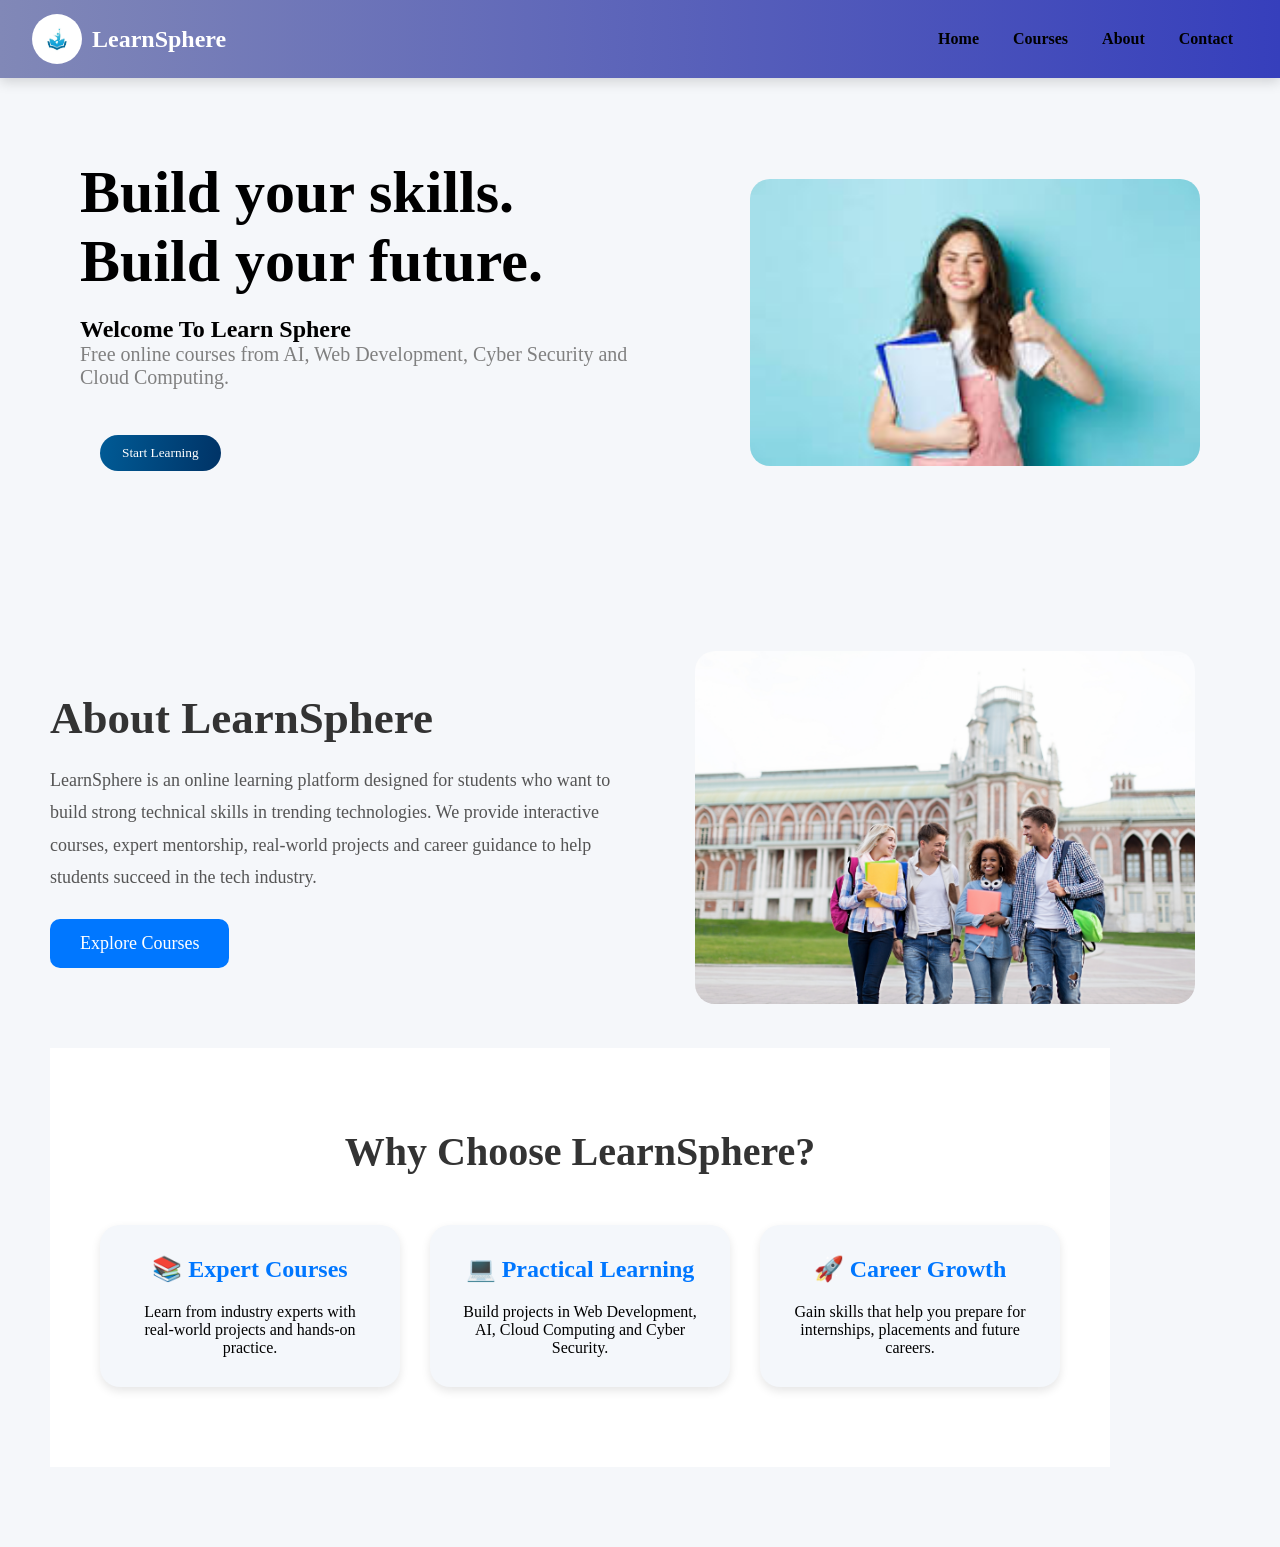
<file: index.html>
<!DOCTYPE html>
<html>
<head>
    <title>LearnSphere</title>
    <link rel="stylesheet" href="style.css">
</head>

<body>

    <!-- Navbar -->
    <header class="navbar">
        <div class="logo">
            <img src="logo.jpg" alt="logo">
            <h2>LearnSphere</h2>
        </div>

        <nav>
            <a href="#">Home</a>
            <a href="#">Courses</a>
            <a href="#">About</a>
            <a href="#">Contact</a>
        </nav>
    </header>

    <!-- Hero Section -->
    <section class="hero">

        <div class="hero-text">
            <h1>Build your skills.<br>Build your future.</h1>
            <h2>Welcome To Learn Sphere</h2>

            <p>
                Free online courses from AI, Web Development,
                Cyber Security and Cloud Computing.
            </p>

            <!-- Button -->
            <a href="Test2.html">
                <button class="btn">Start Learning</button>
            </a>

        </div>

        <div class="hero-image">
            <img src="student.jpg" alt="student">
        </div>

    </section>
    <!-- ABOUT SECTION -->

<section class="about">

    <div class="about-text">

        <h1>About LearnSphere</h1>

        <p>
            LearnSphere is an online learning platform
            designed for students who want to build
            strong technical skills in trending technologies.

            We provide interactive courses, expert mentorship,
            real-world projects and career guidance to help
            students succeed in the tech industry.
        </p>

        <a href="Test2.html">
    <button class="about-btn">
        Explore Courses
    </button>
</a>

    </div>

    <div class="about-image">

        <img src="students.webp" alt="students">

    </div>

    <!-- FEATURES SECTION -->

<section class="features">

    <h1 class="feature-title">Why Choose LearnSphere?</h1>

    <div class="feature-container">

        <div class="feature-box">
            <h2>📚 Expert Courses</h2>

            <p>
                Learn from industry experts with real-world
                projects and hands-on practice.
            </p>
        </div>

        <div class="feature-box">
            <h2>💻 Practical Learning</h2>

            <p>
                Build projects in Web Development,
                AI, Cloud Computing and Cyber Security.
            </p>
        </div>

        <div class="feature-box">
            <h2>🚀 Career Growth</h2>

            <p>
                Gain skills that help you prepare for
                internships, placements and future careers.
            </p>
        </div>

    </div>

</section>


</section>

</body>
</html>
</file>
<file: style.css>
*{
    margin:0;
    padding:0;
    box-sizing:border-box;
    font-family:'Times New Roman', Times, serif;
}

body{
    background:#f5f7fa;
}

/* Navbar */

.navbar{
    display:flex;
    align-items:center;
    justify-content:space-between;
    background:linear-gradient(90deg,#8188b7,#363fbc);
    padding:14px 32px;
    color:white;
    box-shadow : 0 4px 12px rgba(0,0,0, 0.15); 
    position:sticky;
}

.logo{
    display:flex;
    align-items:center;
    gap:10px;
}

.logo img{
    width:50px;
    height:50px;
    border-radius:50%;
}

nav a{
    text-decoration:none;
    margin:0 15px;
    color:black;
    font-weight:bold;
}

/* Hero Section */

.hero{
    display:flex;
    justify-content:space-between;
    align-items:center;
    padding:80px;
}

.hero-text{
    width:50%;
}

.hero-text h1{
    font-size:60px;
    margin-bottom:20px;
}

.hero-text p{
    font-size:20px;
    color:gray;
    margin-bottom:30px;
}

.btn{
    border-radius:5px; 
    background-color:rgb(144,178,241);
    padding:5px; 
    margin:20px;
    margin-top: 16px;
    background: linear-gradient(98deg,#005b96,#003366);
    color:white;
    padding: 10px 22px;
    border:none;
    border-radius:20px;
    cursor:pointer;
    transition: all 0.3s ease;
}
.btn:hover{
    background:#28a745;
}

.hero-image img{
    width:450px;
    border-radius:20px;
}
/* FEATURES */

.features{
    padding:80px 50px;
    background:white;
}

.feature-title{
    text-align:center;
    font-size:40px;
    margin-bottom:50px;
    color:#333;
}

.feature-container{
    display:flex;
    justify-content:center;
    gap:30px;
    flex-wrap:wrap;
}

.feature-box{
    width:300px;
    background:#f4f7fb;
    padding:30px;
    border-radius:20px;
    text-align:center;
    box-shadow:0 4px 10px rgba(0,0,0,0.1);
    transition:0.3s;
}

.feature-box:hover{
    transform:translateY(-10px);
}

.feature-box h2{
    margin-bottom:20px;
    color:#0077ff;
}

/* ABOUT SECTION */

.about{
    display:flex;
    justify-content:space-between;
    align-items:center;
    padding:80px 50px;
    gap:40px;
    flex-wrap:wrap;
}

.about-text{
    flex:1;
}

.about-text h1{
    font-size:45px;
    margin-bottom:20px;
    color:#333;
}

.about-text p{
    font-size:18px;
    line-height:1.8;
    color:#555;
}

.about-btn{
    margin-top:25px;
    padding:14px 30px;
    border:none;
    background:#0077ff;
    color:white;
    border-radius:10px;
    font-size:18px;
    cursor:pointer;
}

.about-image{
    flex:1;
    text-align:center;
}

.about-image img{
    width:100%;
    max-width:500px;
    border-radius:20px;
}
</file>
